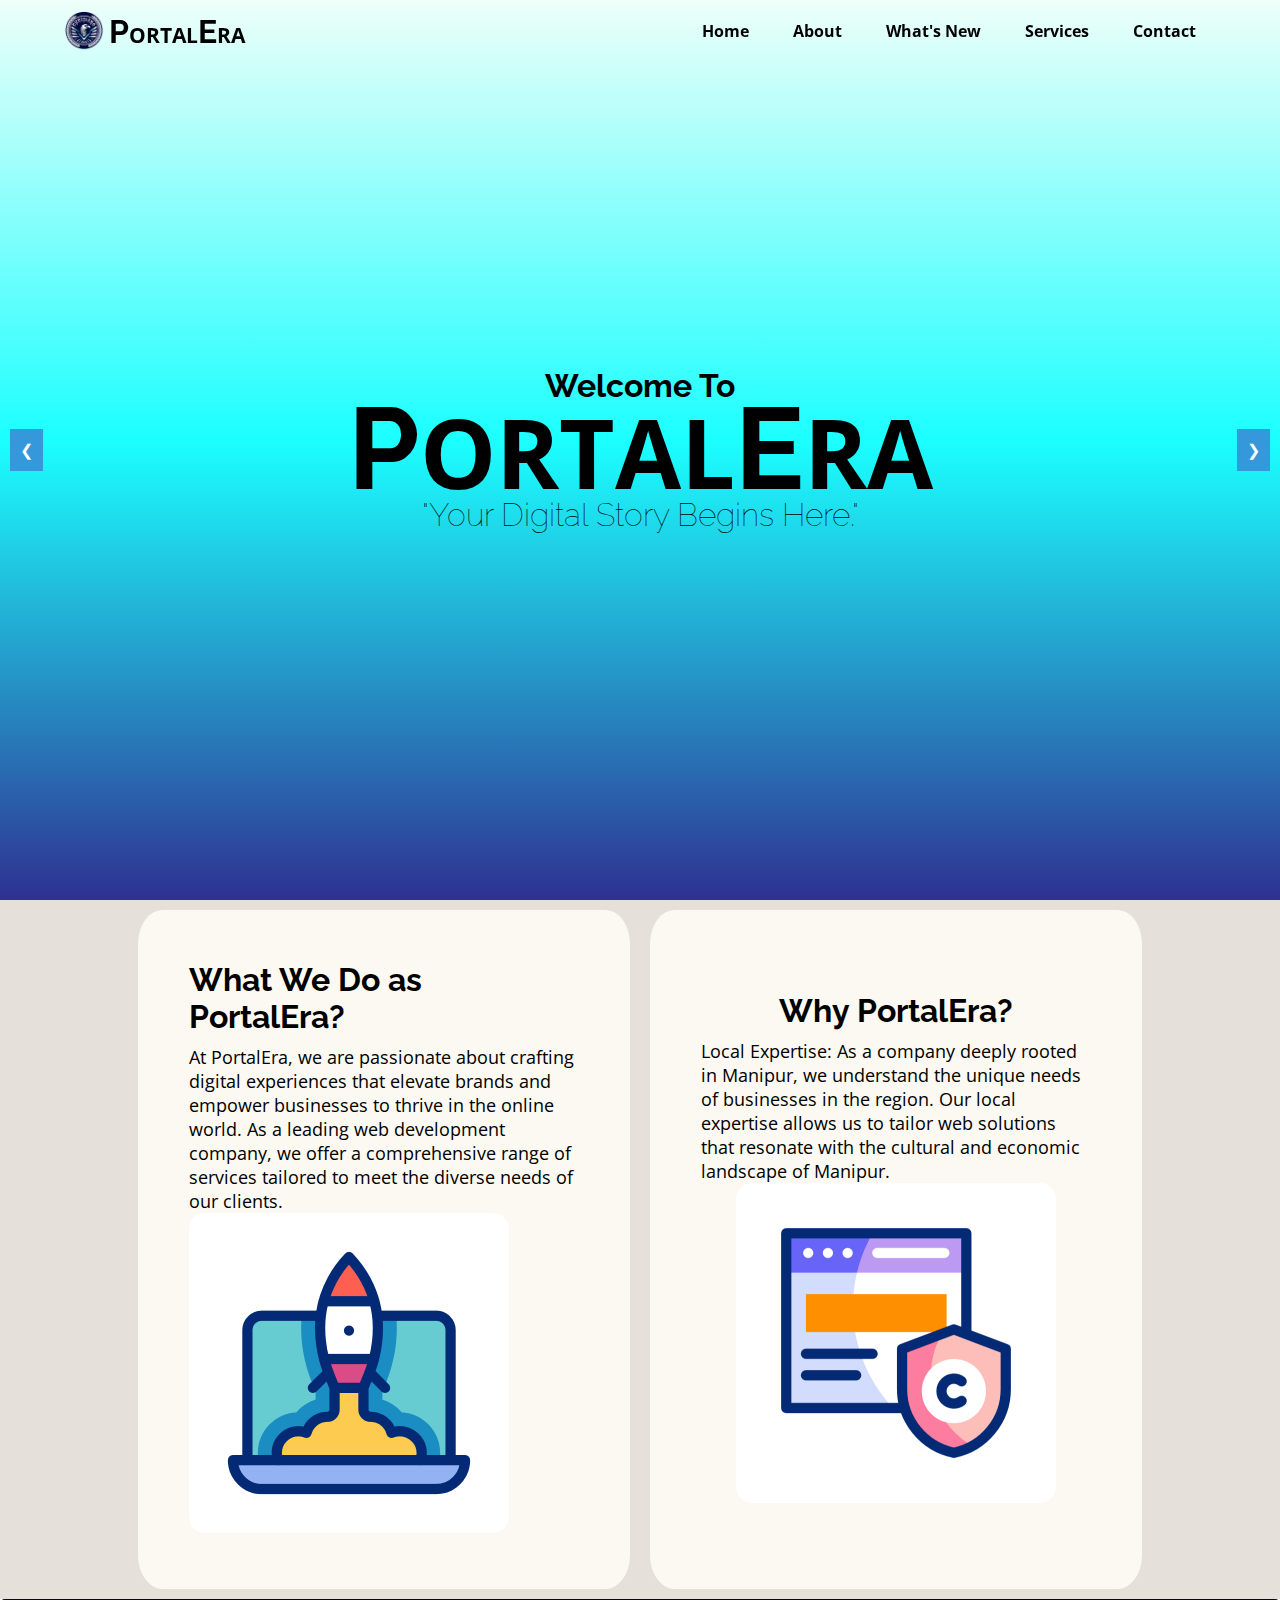
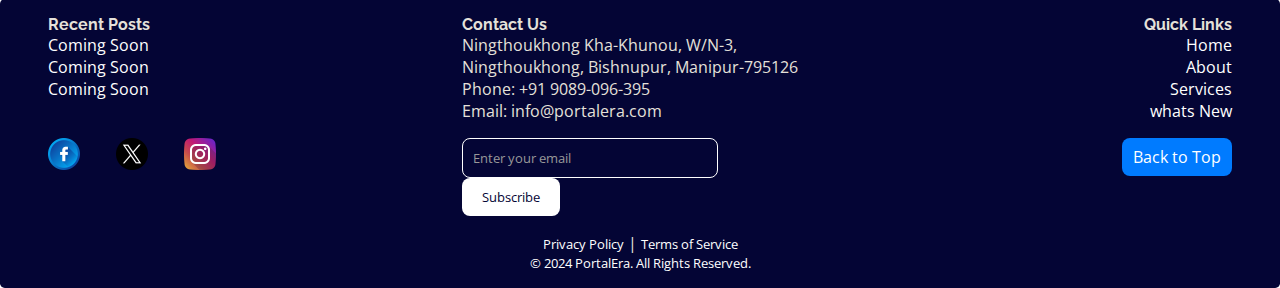
<file: public/html/index.html>
<!DOCTYPE html>
<html lang="en">

<head>
    <meta charset="UTF-8">
    <meta name="viewport" content="width=device-width, initial-scale=1.0">
    <title>PortalEra</title>
    <link rel="stylesheet" href="../css/style.css">
    <link rel="stylesheet"
        href="https://fonts.googleapis.com/css?family=Raleway:400,700|Open+Sans:400,400i,700,700i&display=swap">
    <link rel="icon" href="favicon.ico" type="image/x-icon">
    <link rel="shortcut icon" href="../images/favicon/portalera_favicon.png" type="image/x-icon">
</head>


<body>

    <!-- ************************************************************************* -->
    <!-- NavBar -->
    <div id="external-navbar"></div>

    <!-- ************************************************************************************************************ -->
    <!-- Page Content -->
    <!-- Carousel -->
    <div class="carousel01-tumba">
        <div class="slide">
            <div class="slide-item ahanba">
                <h1 class="makok">Welcome To</h1>
                <h1 class="chaohanbi">P<span class="ortal1">ORTAL</span>E<span class="ra1">RA</span></h1>
                <h1 class="tagLine">"Your Digital Story Begins Here."</h1>
            </div>

            <div class="slide-item anisuba">
                <h1 class="tagLine">Step into the world of</h1>
                <h1 class="yaimarak">P<span class="ortal2">ORTAL</span>E<span class="ra2">RA</span></h1>
                <h1 class="makok">where creativity meets functionality.</h1>
            </div>

            <div class="slide-item ahumsuba">
                <h1 class="tagLine">Security Measures, User-Friendly,</h1>
                <h1 class="makok">Responsiveness, SEO etc. is here at </h1>
                <h1 class="atomba">P<span class="ortal2 ortal3">ORTAL</span>E<span class="ra2 ra3">RA</span></h1>
            </div>

            <!-- Carouselgi Tenjei-->
            <button class="prev tenjei" onclick="prevSlide()">&#10094;</button>
            <button class="next tenjei" onclick="nextSlide()">&#10095;</button>
        </div>
    </div>


    <!--Mission gee jaga-->
    <div class="our-mission-container">
        <div class="missiongee-jaga">
            <h1 class="mission-ming"> What We Do as PortalEra?</h1>
            <p class="mission-matangda-eba">

                At PortalEra, we are passionate about crafting digital experiences that elevate brands and empower
                businesses to thrive in the online world. As a leading web development company, we offer a
                comprehensive range of services tailored to meet the diverse needs of our clients.

            </p>
            <div class="our-mission-container-img1">
                <img src="../images/icons/miss.gif" alt=" Our mission icon">
            </div>
        </div>

        <div class="missiongee-jaga">
            <h1 class="mission-ming">Why PortalEra?</h1>
            <p class="mission-matangda-eba">
                Local Expertise: As a company deeply rooted in Manipur, we understand the unique needs of businesses
                in the region. Our local expertise allows us to tailor web solutions that resonate with the cultural
                and economic landscape of Manipur.
            </p>
            <div class="our-mission-container-img2">
                <img src="../images/icons/sc.gif" alt=" Our mission icon">
            </div>
        </div>

    </div>

     <!-- ************************************************************************************************************ -->
    <!-- Script -->
    <script src="../js/index.js"></script>

    <!-- ************************************************************************************************************ -->
    <!--Footer-->
    <footer class="portalera-footer">

        <!-- First Row -->
        <div class="footer-row">
            <div class="recent-posts">
                <!-- Recent Posts/Articles Links -->
                <h4>Recent Posts</h4>
                <ul>
                    <li><a href="#">Coming Soon</a></li>
                    <li><a href="#">Coming Soon</a></li>
                    <li><a href="#">Coming Soon</a></li>
                </ul>
            </div>

            <div class="contact-information">
                <!-- Contact Information -->
                <h4>Contact Us</h4>
                <p>Ningthoukhong Kha-Khunou, W/N-3, Ningthoukhong, Bishnupur, Manipur-795126</p>
                <p>Phone: +91 9089-096-395</p>
                <p>Email: info@portalera.com</p>
            </div>

            <div class="site-navigation">
                <!-- Site Navigation Menu -->
                <h4>Quick Links</h4>
                <ul>
                    <li><a href="./index.html">Home</a></li>
                    <li><a href="./about.html">About</a></li>
                    <li><a href="./services.html">Services</a></li>
                    <li><a href="./whatsnew.html">whats New</a></li>
                    <!-- Add more navigation links as needed -->
                </ul>
            </div>
        </div>

        <!-- Second Row -->
        <div class="footer-row">
            <div class="social-media">
                <!-- Social Media Icons/Buttons -->
                <a href="#" class="social-icon"><img src="../images/icons/facebook.png" alt="Facebook Icon"></a>
                <a href="#" class="social-icon"><img src="../images/icons/twitter.png" alt="Twitter Icon"></a>
                <a href="#" class="social-icon"><img src="../images/icons/instagram.png" alt="Instagram Icon"></a>
                <!-- Add more social media icons/buttons as needed -->
            </div>

            <div class="newsletter-signup">
                <!-- Newsletter Signup Form -->
                <form action="#" method="POST">
                    <input type="email" name="email" placeholder="Enter your email">
                    <button type="submit">Subscribe</button>
                </form>
            </div>

            <div class="back-to-top">
                <!-- Back to Top Button -->
                <a href="#" class="btn-back-to-top">Back to Top</a>
            </div>
        </div>


        <!-- Third Row -->
        <div class="footer-row-last">

            <div class="customizable-widgets">
                <!-- Customizable Widgets (e.g., Language Selector, Theme Selector) -->
                <!-- Add customizable widgets here -->
            </div>

            <div class="testimonials">
                <!-- Testimonials or Reviews -->
                <!-- Add testimonials or reviews here -->
            </div>

            <div class="dynamic-content">
                <!-- Dynamic Content (e.g., Weather, Time, Trending Topics) -->
                <!-- Add dynamic content here -->
            </div>

            <div class="privacy-policy">
                <!-- Privacy Policy and Terms of Service Links -->
                <a href="./privacy.html">Privacy Policy</a> | <a href="./privacy.html">Terms of Service</a>
            </div>

            <div class="copyright-info">
                <!-- Copyright Information -->
                <p>&copy; 2024 PortalEra. All Rights Reserved.</p>
            </div>
        </div>
    </footer>

</body>

</html>
</file>
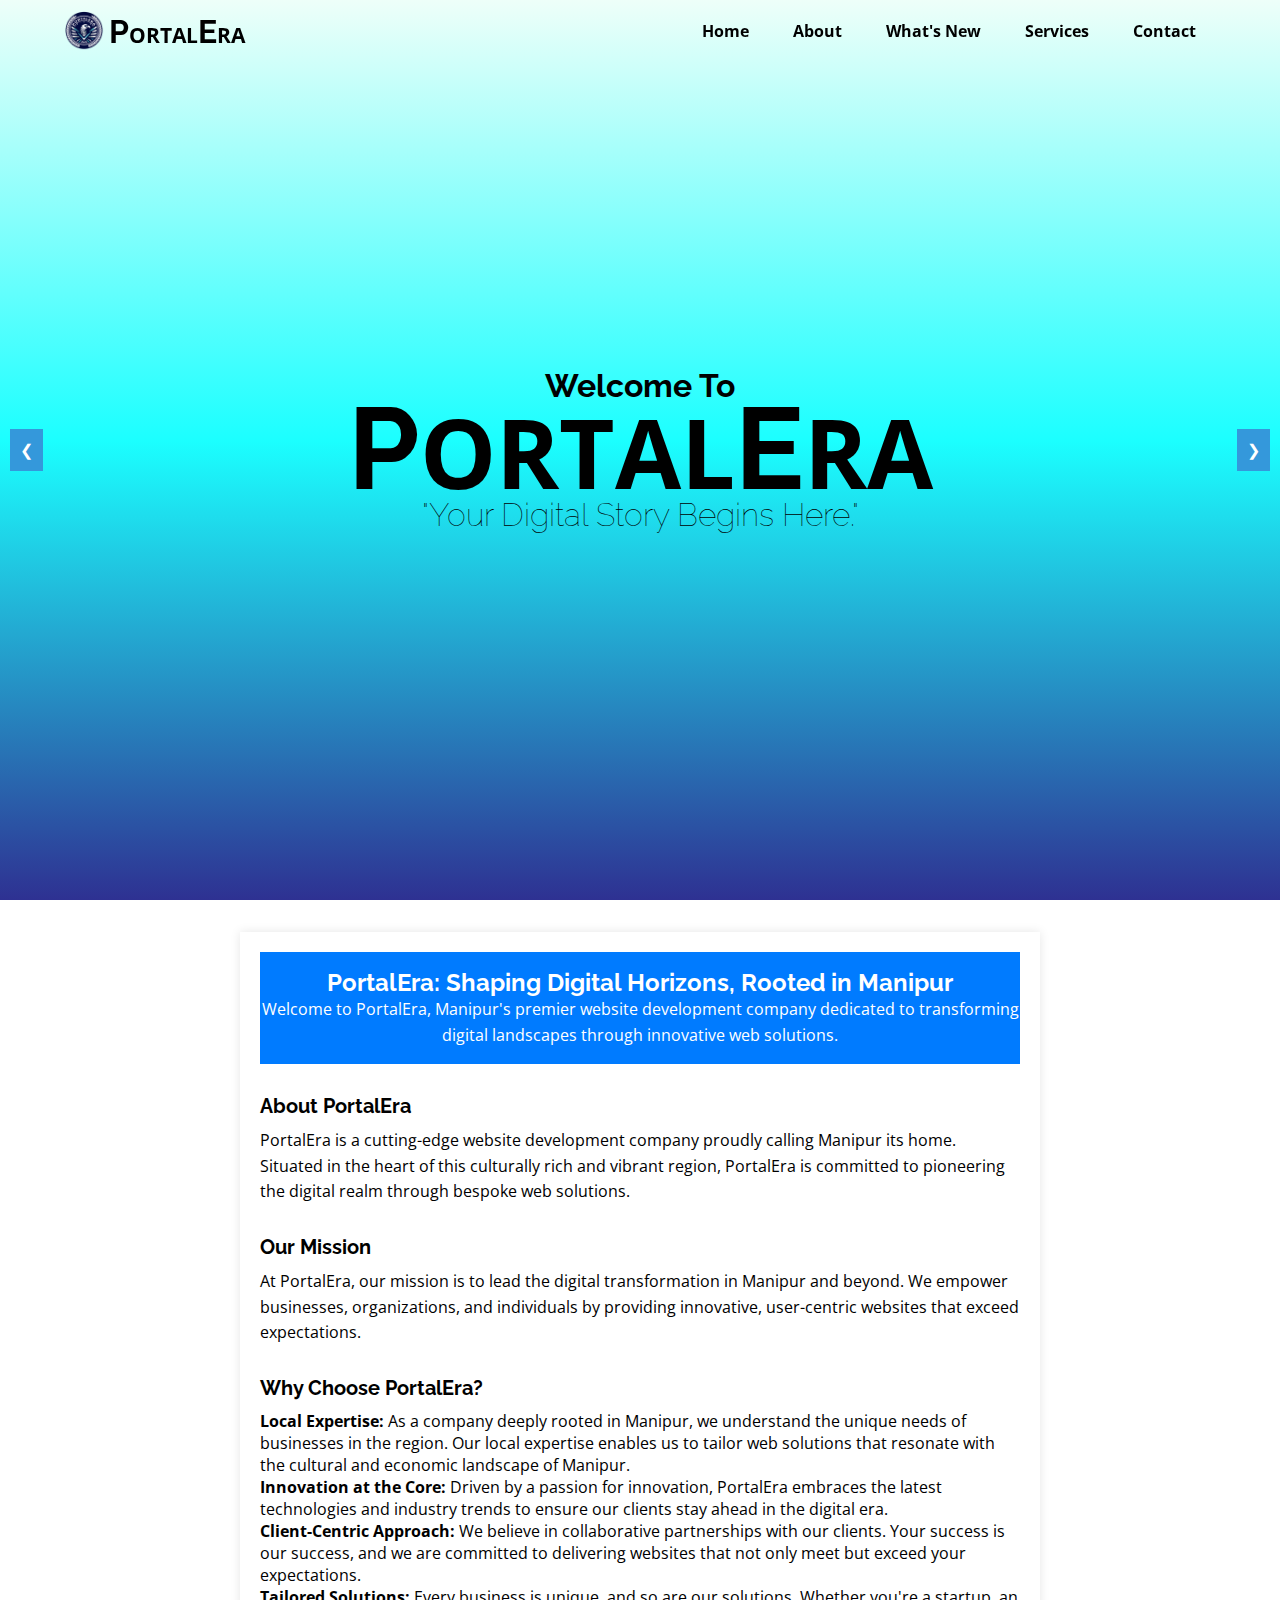
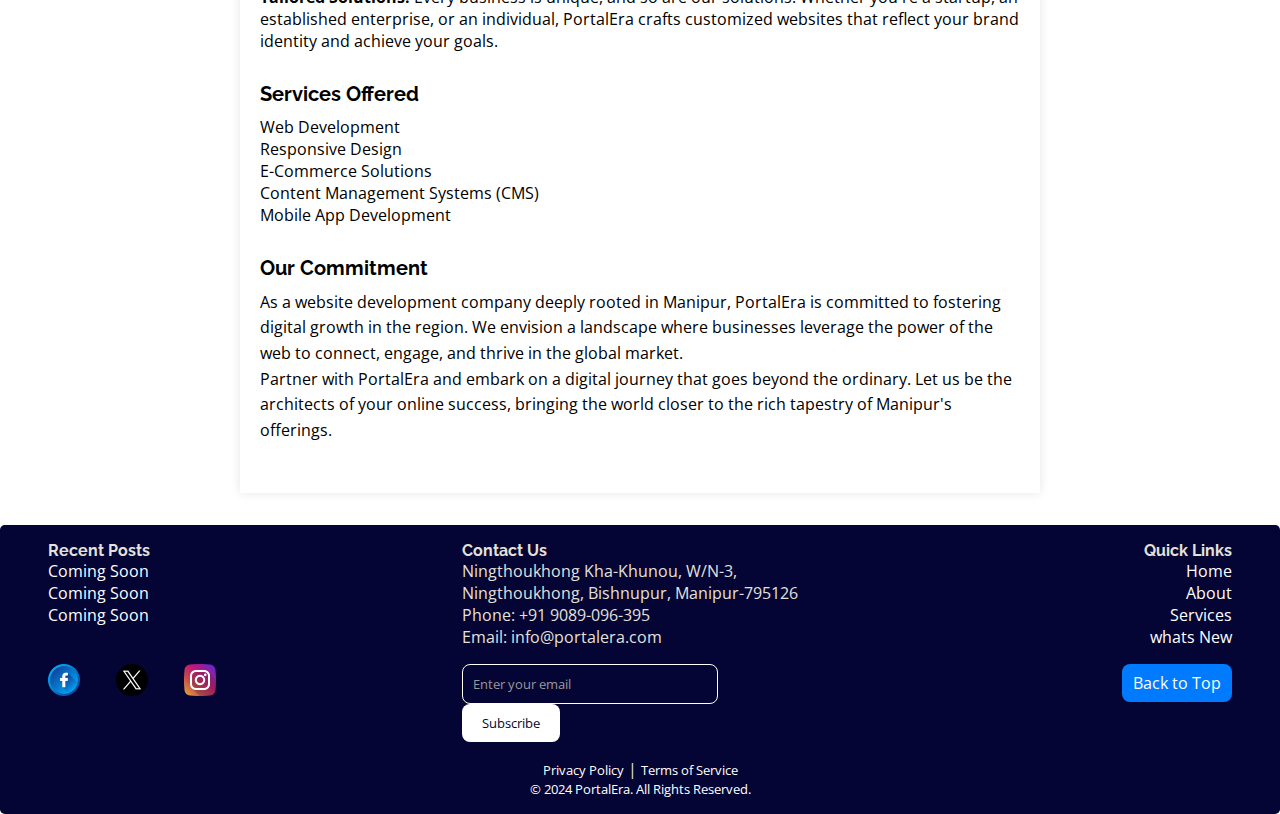
<file: public/html/about.html>
<!DOCTYPE html>
<html lang="en">

<head>
    <meta charset="UTF-8">
    <meta name="viewport" content="width=device-width, initial-scale=1.0">
    <title>About Us - PortalEra</title>
    <link rel="stylesheet" href="../css/style.css">
    <link rel="stylesheet"
        href="https://fonts.googleapis.com/css?family=Raleway:400,700|Open+Sans:400,400i,700,700i&display=swap">
    <link rel="icon" href="favicon.ico" type="image/x-icon">
    <link rel="shortcut icon" href="../images/favicon/portalera_favicon.png" type="image/x-icon">
</head>



<body>

    <!-- ************************************************************************************************************ -->
    <!-- Nav Bar -->
    <nav id="navbar">
        <div class="logo_companyname">
            <a href="./index.html" class="logo_companyname_link">
                <img src="../images/logo/PortalEra_Logo_WO_BG_s01.png" alt=" Logo of PortalEra" class="logo_homePage">
                <h1>P<span class="ortalLogo">ORTAL</span>E<span class="raLogo">RA</span></h1>
            </a>
        </div>

        <ul id="navkilink">
            <li><a href="./index.html" class="navki_link index">Home</a></li>
            <li><a href="./about.html" class="navki_link about">About</a></li>
            <li><a href="./whatsnew.html" class="navki_link whatsnew">What's New</a></li>
            <li><a href="./services.html" class="navki_link services">Services</a></li>
            <li><a href="./contact.html" class="navki_link contact">Contact</a></li>
        </ul>
        <!-- <div class="login_signin">
            <button class="login">Log in</button>
            <button class="signin">Sign up</button>
        </div> -->

        <img src="../images/icons/menu_01.png" alt="Menu icon" class="menu-icon" onclick="toggleTou()">

    </nav>

     <!-- ************************************************************************************************************ -->
    <!-- Page Content -->
    <!-- Carousel -->
    <div class="carousel01-tumba">
        <div class="slide">
            <div class="slide-item ahanba">
                <h1 class="makok">Welcome To</h1>
                <h1 class="chaohanbi">P<span class="ortal1">ORTAL</span>E<span class="ra1">RA</span></h1>
                <h1 class="tagLine">"Your Digital Story Begins Here."</h1>
            </div>

            <div class="slide-item anisuba">
                <h1 class="tagLine">Step into the world of</h1>
                <h1 class="yaimarak">P<span class="ortal2">ORTAL</span>E<span class="ra2">RA</span></h1>
                <h1 class="makok">where creativity meets functionality.</h1>
            </div>

            <div class="slide-item ahumsuba">
                <h1 class="tagLine">Security Measures, User-Friendly,</h1>
                <h1 class="makok">Responsiveness, SEO etc. is here at </h1>
                <h1 class="atomba">P<span class="ortal2 ortal3">ORTAL</span>E<span class="ra2 ra3">RA</span></h1>
            </div>

            <!-- Carouselgi Tenjei-->
            <button class="prev tenjei" onclick="prevSlide()">&#10094;</button>
            <button class="next tenjei" onclick="nextSlide()">&#10095;</button>
        </div>
    </div>

    <main>
        
        <!-- Body -->
        <div class="container">
            <header>
                <h1>PortalEra: Shaping Digital Horizons, Rooted in Manipur</h1>
                <p>Welcome to PortalEra, Manipur's premier website development company dedicated to transforming digital
                    landscapes through innovative web solutions.</p>
            </header>
            <section class="about-section">
                <h2>About PortalEra</h2>
                <p>PortalEra is a cutting-edge website development company proudly calling Manipur its home. Situated in
                    the
                    heart of this culturally rich and vibrant region, PortalEra is committed to pioneering the digital
                    realm
                    through bespoke web solutions.</p>
            </section>
            <section class="mission-section">
                <h2>Our Mission</h2>
                <p>At PortalEra, our mission is to lead the digital transformation in Manipur and beyond. We empower
                    businesses, organizations, and individuals by providing innovative, user-centric websites that
                    exceed
                    expectations.</p>
            </section>
            <section class="why-choose-section">
                <h2>Why Choose PortalEra?</h2>
                <ul>
                    <li><strong>Local Expertise:</strong> As a company deeply rooted in Manipur, we understand the
                        unique
                        needs of businesses in the region. Our local expertise enables us to tailor web solutions that
                        resonate with the cultural and economic landscape of Manipur.</li>
                    <li><strong>Innovation at the Core:</strong> Driven by a passion for innovation, PortalEra embraces
                        the
                        latest technologies and industry trends to ensure our clients stay ahead in the digital era.
                    </li>
                    <li><strong>Client-Centric Approach:</strong> We believe in collaborative partnerships with our
                        clients.
                        Your success is our success, and we are committed to delivering websites that not only meet but
                        exceed your expectations.</li>
                    <li><strong>Tailored Solutions:</strong> Every business is unique, and so are our solutions. Whether
                        you're a startup, an established enterprise, or an individual, PortalEra crafts customized
                        websites
                        that reflect your brand identity and achieve your goals.</li>
                </ul>
            </section>
            <section class="services-section">
                <h2>Services Offered</h2>
                <ul>
                    <li>Web Development</li>
                    <li>Responsive Design</li>
                    <li>E-Commerce Solutions</li>
                    <li>Content Management Systems (CMS)</li>
                    <li>Mobile App Development</li>
                </ul>
            </section>
            <section class="commitment-section">
                <h2>Our Commitment</h2>
                <p>As a website development company deeply rooted in Manipur, PortalEra is committed to fostering
                    digital
                    growth in the region. We envision a landscape where businesses leverage the power of the web to
                    connect,
                    engage, and thrive in the global market.</p>
                <p>Partner with PortalEra and embark on a digital journey that goes beyond the ordinary. Let us be the
                    architects of your online success, bringing the world closer to the rich tapestry of Manipur's
                    offerings.</p>
            </section>

        </div>

    </main>

     <!-- ************************************************************************************************************ -->
    <!-- Script -->
    <script src="../js/index.js"></script>

    <!-- ************************************************************************************************************ -->
    <!--Footer-->
    <footer class="portalera-footer">

        <!-- First Row -->
        <div class="footer-row">
            <div class="recent-posts">
                <!-- Recent Posts/Articles Links -->
                <h4>Recent Posts</h4>
                <ul>
                    <li><a href="#">Coming Soon</a></li>
                    <li><a href="#">Coming Soon</a></li>
                    <li><a href="#">Coming Soon</a></li>
                </ul>
            </div>

            <div class="contact-information">
                <!-- Contact Information -->
                <h4>Contact Us</h4>
                <p>Ningthoukhong Kha-Khunou, W/N-3, Ningthoukhong, Bishnupur, Manipur-795126</p>
                <p>Phone: +91 9089-096-395</p>
                <p>Email: info@portalera.com</p>
            </div>

            <div class="site-navigation">
                <!-- Site Navigation Menu -->
                <h4>Quick Links</h4>
                <ul>
                    <li><a href="./index.html">Home</a></li>
                    <li><a href="./about.html">About</a></li>
                    <li><a href="./services.html">Services</a></li>
                    <li><a href="./whatsnew.html">whats New</a></li>
                    <!-- Add more navigation links as needed -->
                </ul>
            </div>
        </div>

        <!-- Second Row -->
        <div class="footer-row">
            <div class="social-media">
                <!-- Social Media Icons/Buttons -->
                <a href="#" class="social-icon"><img src="../images/icons/facebook.png" alt="Facebook Icon"></a>
                <a href="#" class="social-icon"><img src="../images/icons/twitter.png" alt="Twitter Icon"></a>
                <a href="#" class="social-icon"><img src="../images/icons/instagram.png" alt="Instagram Icon"></a>
                <!-- Add more social media icons/buttons as needed -->
            </div>

            <div class="newsletter-signup">
                <!-- Newsletter Signup Form -->
                <form action="#" method="POST">
                    <input type="email" name="email" placeholder="Enter your email">
                    <button type="submit">Subscribe</button>
                </form>
            </div>

            <div class="back-to-top">
                <!-- Back to Top Button -->
                <a href="#" class="btn-back-to-top">Back to Top</a>
            </div>
        </div>


        <!-- Third Row -->
        <div class="footer-row-last">

            <div class="customizable-widgets">
                <!-- Customizable Widgets (e.g., Language Selector, Theme Selector) -->
                <!-- Add customizable widgets here -->
            </div>

            <div class="testimonials">
                <!-- Testimonials or Reviews -->
                <!-- Add testimonials or reviews here -->
            </div>

            <div class="dynamic-content">
                <!-- Dynamic Content (e.g., Weather, Time, Trending Topics) -->
                <!-- Add dynamic content here -->
            </div>

            <div class="privacy-policy">
                <!-- Privacy Policy and Terms of Service Links -->
                <a href="./privacy.html">Privacy Policy</a> | <a href="./privacy.html">Terms of Service</a>
            </div>

            <div class="copyright-info">
                <!-- Copyright Information -->
                <p>&copy; 2024 PortalEra. All Rights Reserved.</p>
            </div>
        </div>
    </footer>

</body>

</html>
</file>
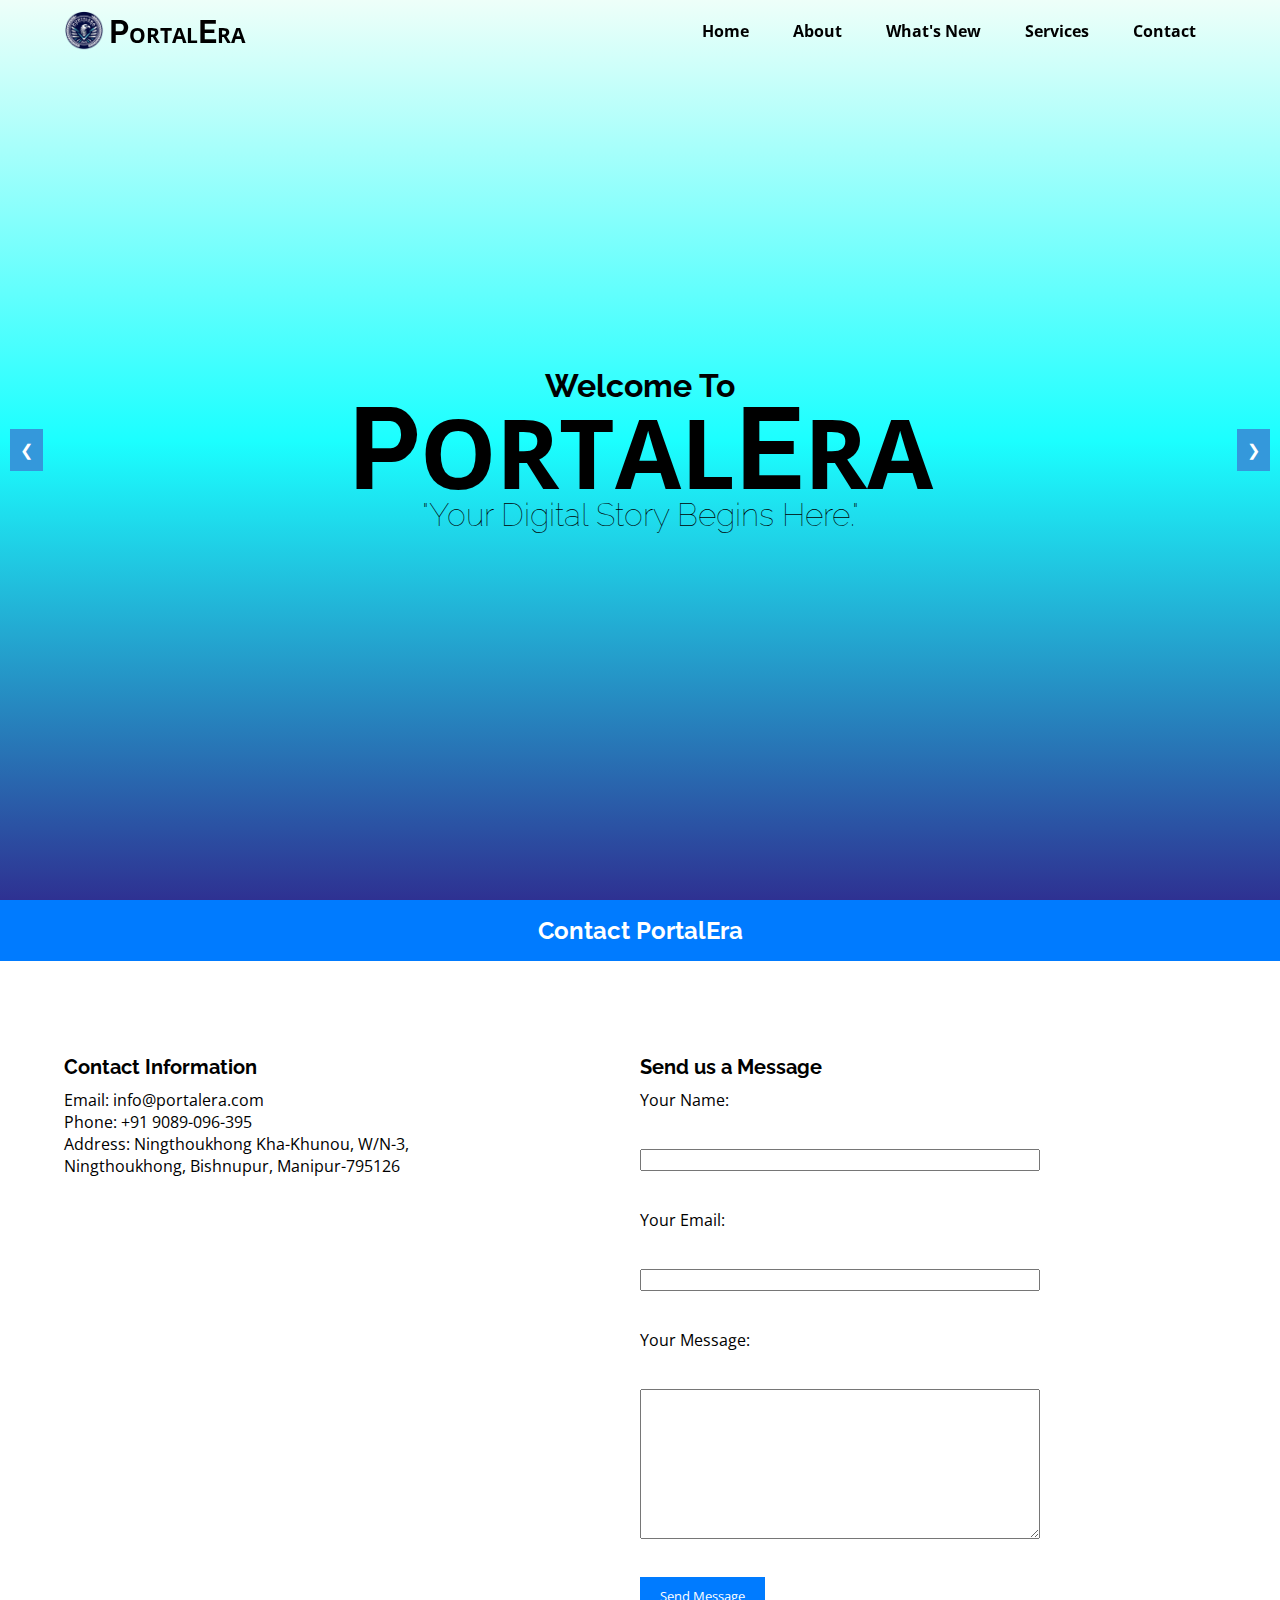
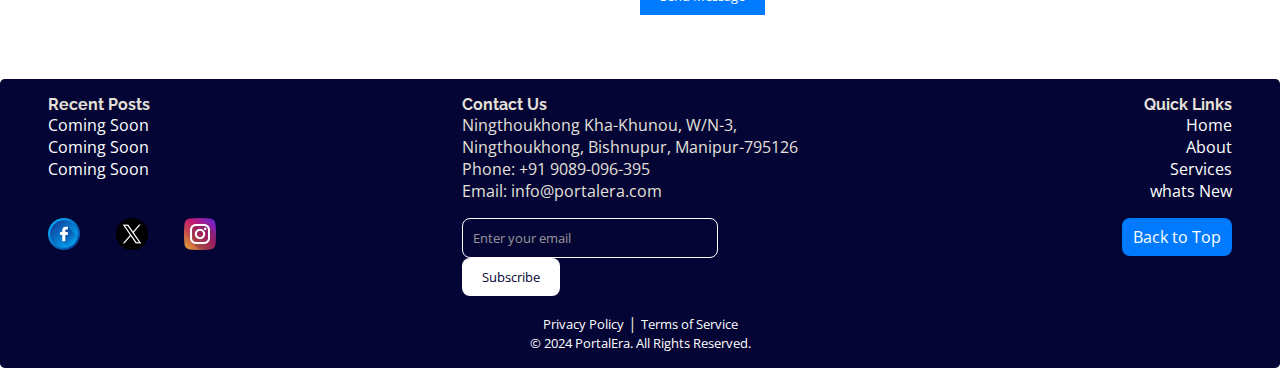
<file: public/html/contact.html>
<!DOCTYPE html>
<html lang="en">

<head>
    <meta charset="UTF-8">
    <meta name="viewport" content="width=device-width, initial-scale=1.0">
    <title>Contact - PortalEra</title>
    <link rel="stylesheet" href="../css/style.css">
    <link rel="stylesheet"
        href="https://fonts.googleapis.com/css?family=Raleway:400,700|Open+Sans:400,400i,700,700i&display=swap">
    <link rel="icon" href="favicon.ico" type="image/x-icon">
    <link rel="shortcut icon" href="../images/favicon/portalera_favicon.png" type="image/x-icon">
</head>

<body>

    <!-- ************************************************************************* -->
    <!-- NavBar -->
    <div id="external-navbar"></div>

     <!-- ************************************************************************************************************ -->
    <!-- Page Content -->
    <!-- Carousel -->
    <div class="carousel01-tumba">
        <div class="slide">
            <div class="slide-item ahanba">
                <h1 class="makok">Welcome To</h1>
                <h1 class="chaohanbi">P<span class="ortal1">ORTAL</span>E<span class="ra1">RA</span></h1>
                <h1 class="tagLine">"Your Digital Story Begins Here."</h1>
            </div>

            <div class="slide-item anisuba">
                <h1 class="tagLine">Step into the world of</h1>
                <h1 class="yaimarak">P<span class="ortal2">ORTAL</span>E<span class="ra2">RA</span></h1>
                <h1 class="makok">where creativity meets functionality.</h1>
            </div>

            <div class="slide-item ahumsuba">
                <h1 class="tagLine">Security Measures, User-Friendly,</h1>
                <h1 class="makok">Responsiveness, SEO etc. is here at </h1>
                <h1 class="atomba">P<span class="ortal2 ortal3">ORTAL</span>E<span class="ra2 ra3">RA</span></h1>
            </div>

            <!-- Carouselgi Tenjei-->
            <button class="prev tenjei" onclick="prevSlide()">&#10094;</button>
            <button class="next tenjei" onclick="nextSlide()">&#10095;</button>
        </div>
    </div>

    <header>
        <h1>Contact PortalEra</h1>
    </header>
    <main>
        <div class="container-contact">
            <section class="contact-info">
                <h2>Contact Information</h2>
                <p>Email: info@portalera.com</p>
                <p>Phone: +91 9089-096-395</p>
                <p>Address: Ningthoukhong Kha-Khunou, W/N-3,<br> Ningthoukhong, Bishnupur, Manipur-795126</p>
            </section>
            <section class="contact-form">
                <h2>Send us a Message</h2>
                <form action="#" method="POST">
                    <label for="name">Your Name:</label><br>
                    <input type="text" id="name" name="name" required><br>
                    <label for="email">Your Email:</label><br>
                    <input type="email" id="email" name="email" required><br>
                    <label for="message">Your Message:</label><br>
                    <textarea id="message" name="message" rows="4" required></textarea><br>
                    <button type="submit">Send Message</button>
                </form>
            </section>
        </div>
    </main>

     <!-- ************************************************************************************************************ -->
    <!-- Script -->
    <script src="../js/index.js"></script>

    <!-- ************************************************************************************************************ -->
    <!--Footer-->
    <footer class="portalera-footer">

        <!-- First Row -->
        <div class="footer-row">
            <div class="recent-posts">
                <!-- Recent Posts/Articles Links -->
                <h4>Recent Posts</h4>
                <ul>
                    <li><a href="#">Coming Soon</a></li>
                    <li><a href="#">Coming Soon</a></li>
                    <li><a href="#">Coming Soon</a></li>
                </ul>
            </div>

            <div class="contact-information">
                <!-- Contact Information -->
                <h4>Contact Us</h4>
                <p>Ningthoukhong Kha-Khunou, W/N-3, Ningthoukhong, Bishnupur, Manipur-795126</p>
                <p>Phone: +91 9089-096-395</p>
                <p>Email: info@portalera.com</p>
            </div>

            <div class="site-navigation">
                <!-- Site Navigation Menu -->
                <h4>Quick Links</h4>
                <ul>
                    <li><a href="./index.html">Home</a></li>
                    <li><a href="./about.html">About</a></li>
                    <li><a href="./services.html">Services</a></li>
                    <li><a href="./whatsnew.html">whats New</a></li>
                    <!-- Add more navigation links as needed -->
                </ul>
            </div>
        </div>

        <!-- Second Row -->
        <div class="footer-row">
            <div class="social-media">
                <!-- Social Media Icons/Buttons -->
                <a href="#" class="social-icon"><img src="../images/icons/facebook.png" alt="Facebook Icon"></a>
                <a href="#" class="social-icon"><img src="../images/icons/twitter.png" alt="Twitter Icon"></a>
                <a href="#" class="social-icon"><img src="../images/icons/instagram.png" alt="Instagram Icon"></a>
                <!-- Add more social media icons/buttons as needed -->
            </div>

            <div class="newsletter-signup">
                <!-- Newsletter Signup Form -->
                <form action="#" method="POST">
                    <input type="email" name="email" placeholder="Enter your email">
                    <button type="submit">Subscribe</button>
                </form>
            </div>

            <div class="back-to-top">
                <!-- Back to Top Button -->
                <a href="#" class="btn-back-to-top">Back to Top</a>
            </div>
        </div>


        <!-- Third Row -->
        <div class="footer-row-last">

            <div class="customizable-widgets">
                <!-- Customizable Widgets (e.g., Language Selector, Theme Selector) -->
                <!-- Add customizable widgets here -->
            </div>

            <div class="testimonials">
                <!-- Testimonials or Reviews -->
                <!-- Add testimonials or reviews here -->
            </div>

            <div class="dynamic-content">
                <!-- Dynamic Content (e.g., Weather, Time, Trending Topics) -->
                <!-- Add dynamic content here -->
            </div>

            <div class="privacy-policy">
                <!-- Privacy Policy and Terms of Service Links -->
                <a href="./privacy.html">Privacy Policy</a> | <a href="./privacy.html">Terms of Service</a>
            </div>

            <div class="copyright-info">
                <!-- Copyright Information -->
                <p>&copy; 2024 PortalEra. All Rights Reserved.</p>
            </div>
        </div>
    </footer>

</body>

</html>
</file>
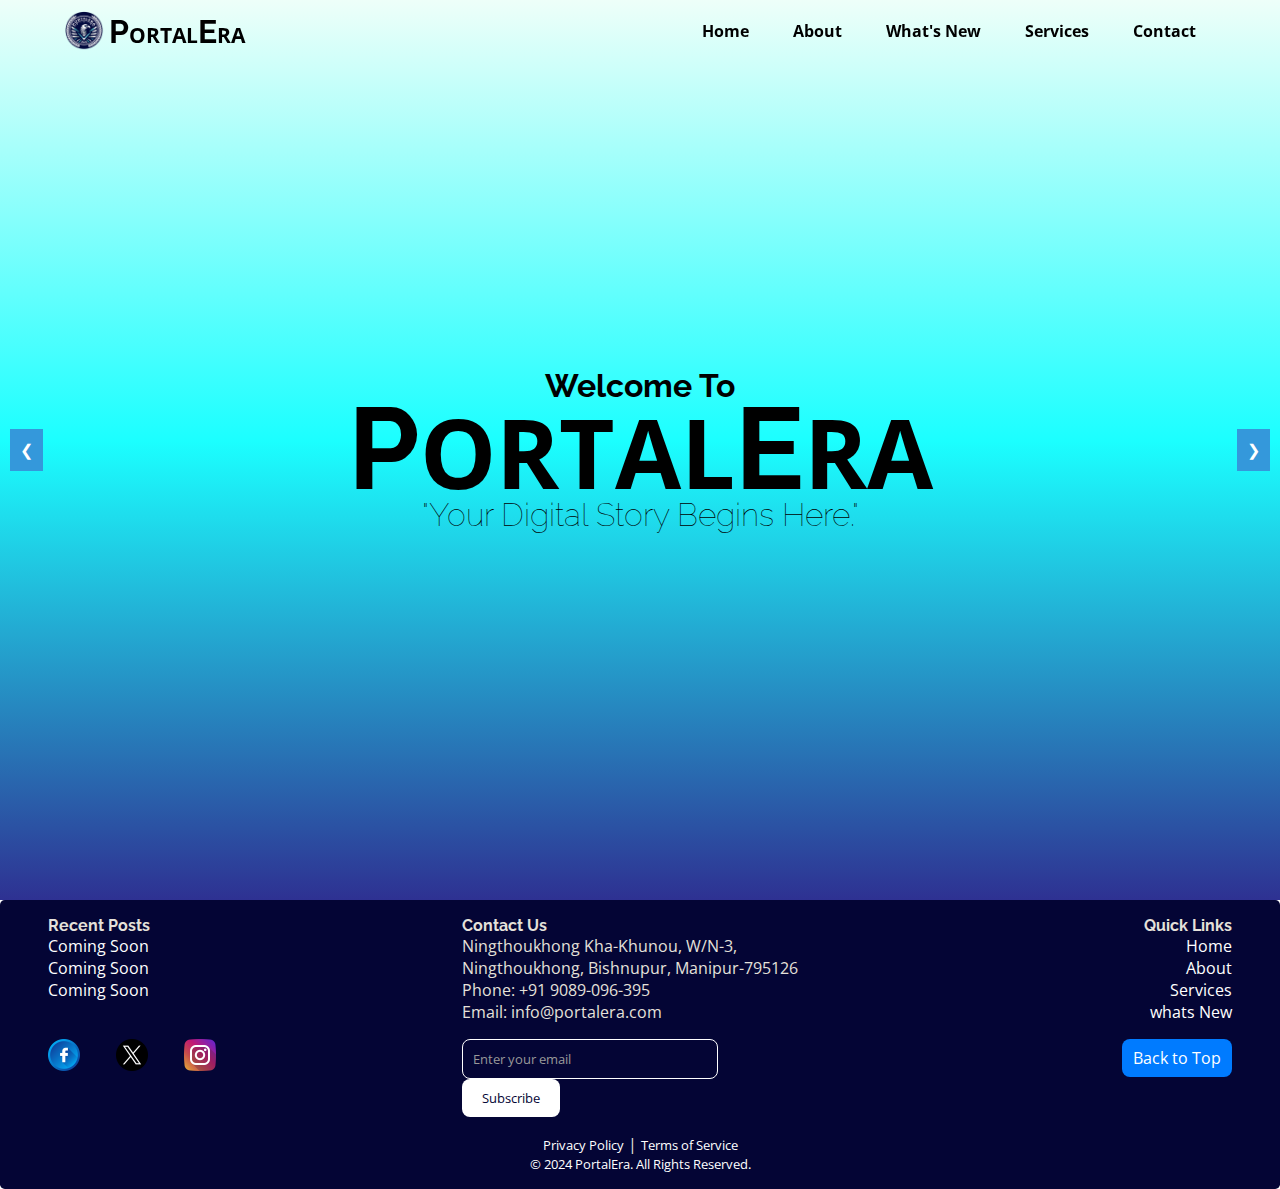
<file: public/html/protalerageetemp.html>
<!DOCTYPE html>
<html lang="en">

<head>
    <meta charset="UTF-8">
    <meta name="viewport" content="width=device-width, initial-scale=1.0">
    <title>PortalEra</title>
    <link rel="stylesheet" href="../css/style.css">
    <link rel="stylesheet"
        href="https://fonts.googleapis.com/css?family=Raleway:400,700|Open+Sans:400,400i,700,700i&display=swap">
    <link rel="icon" href="favicon.ico" type="image/x-icon">
    <link rel="shortcut icon" href="../images/favicon/portalera_favicon.png" type="image/x-icon">
</head>


<body>

    <!-- ************************************************************************* -->
    <!-- NavBar -->
    <div id="external-navbar"></div>

    <!-- ************************************************************************************************************ -->
    <!-- Page Content -->
    <!-- Carousel -->
    <div class="carousel01-tumba">
        <div class="slide">
            <div class="slide-item ahanba">
                <h1 class="makok">Welcome To</h1>
                <h1 class="chaohanbi">P<span class="ortal1">ORTAL</span>E<span class="ra1">RA</span></h1>
                <h1 class="tagLine">"Your Digital Story Begins Here."</h1>
            </div>

            <div class="slide-item anisuba">
                <h1 class="tagLine">Step into the world of</h1>
                <h1 class="yaimarak">P<span class="ortal2">ORTAL</span>E<span class="ra2">RA</span></h1>
                <h1 class="makok">where creativity meets functionality.</h1>
            </div>

            <div class="slide-item ahumsuba">
                <h1 class="tagLine">Security Measures, User-Friendly,</h1>
                <h1 class="makok">Responsiveness, SEO etc. is here at </h1>
                <h1 class="atomba">P<span class="ortal2 ortal3">ORTAL</span>E<span class="ra2 ra3">RA</span></h1>
            </div>

            <!-- Carouselgi Tenjei-->
            <button class="prev tenjei" onclick="prevSlide()">&#10094;</button>
            <button class="next tenjei" onclick="nextSlide()">&#10095;</button>
        </div>
    </div>

    <!-- ************************************************************************************************************ -->
    <!--Footer-->
    <footer class="portalera-footer">

        <!-- First Row -->
        <div class="footer-row">
            <div class="recent-posts">
                <!-- Recent Posts/Articles Links -->
                <h4>Recent Posts</h4>
                <ul>
                    <li><a href="#">Coming Soon</a></li>
                    <li><a href="#">Coming Soon</a></li>
                    <li><a href="#">Coming Soon</a></li>
                </ul>
            </div>

            <div class="contact-information">
                <!-- Contact Information -->
                <h4>Contact Us</h4>
                <p>Ningthoukhong Kha-Khunou, W/N-3, Ningthoukhong, Bishnupur, Manipur-795126</p>
                <p>Phone: +91 9089-096-395</p>
                <p>Email: info@portalera.com</p>
            </div>

            <div class="site-navigation">
                <!-- Site Navigation Menu -->
                <h4>Quick Links</h4>
                <ul>
                    <li><a href="./index.html">Home</a></li>
                    <li><a href="./about.html">About</a></li>
                    <li><a href="./services.html">Services</a></li>
                    <li><a href="./whatsnew.html">whats New</a></li>
                    <!-- Add more navigation links as needed -->
                </ul>
            </div>
        </div>

        <!-- Second Row -->
        <div class="footer-row">
            <div class="social-media">
                <!-- Social Media Icons/Buttons -->
                <a href="#" class="social-icon"><img src="../images/icons/facebook.png" alt="Facebook Icon"></a>
                <a href="#" class="social-icon"><img src="../images/icons/twitter.png" alt="Twitter Icon"></a>
                <a href="#" class="social-icon"><img src="../images/icons/instagram.png" alt="Instagram Icon"></a>
                <!-- Add more social media icons/buttons as needed -->
            </div>

            <div class="newsletter-signup">
                <!-- Newsletter Signup Form -->
                <form action="#" method="POST">
                    <input type="email" name="email" placeholder="Enter your email">
                    <button type="submit">Subscribe</button>
                </form>
            </div>

            <div class="back-to-top">
                <!-- Back to Top Button -->
                <a href="#" class="btn-back-to-top">Back to Top</a>
            </div>
        </div>


        <!-- Third Row -->
        <div class="footer-row-last">

            <div class="customizable-widgets">
                <!-- Customizable Widgets (e.g., Language Selector, Theme Selector) -->
                <!-- Add customizable widgets here -->
            </div>

            <div class="testimonials">
                <!-- Testimonials or Reviews -->
                <!-- Add testimonials or reviews here -->
            </div>

            <div class="dynamic-content">
                <!-- Dynamic Content (e.g., Weather, Time, Trending Topics) -->
                <!-- Add dynamic content here -->
            </div>

            <div class="privacy-policy">
                <!-- Privacy Policy and Terms of Service Links -->
                <a href="./privacy.html">Privacy Policy</a> | <a href="./privacy.html">Terms of Service</a>
            </div>

            <div class="copyright-info">
                <!-- Copyright Information -->
                <p>&copy; 2024 PortalEra. All Rights Reserved.</p>
            </div>
        </div>
    </footer>

    <!-- ************************************************************************************************************ -->
    <!-- Script -->
    <script src="../js/index.js"></script>

</body>

</html>
</file>
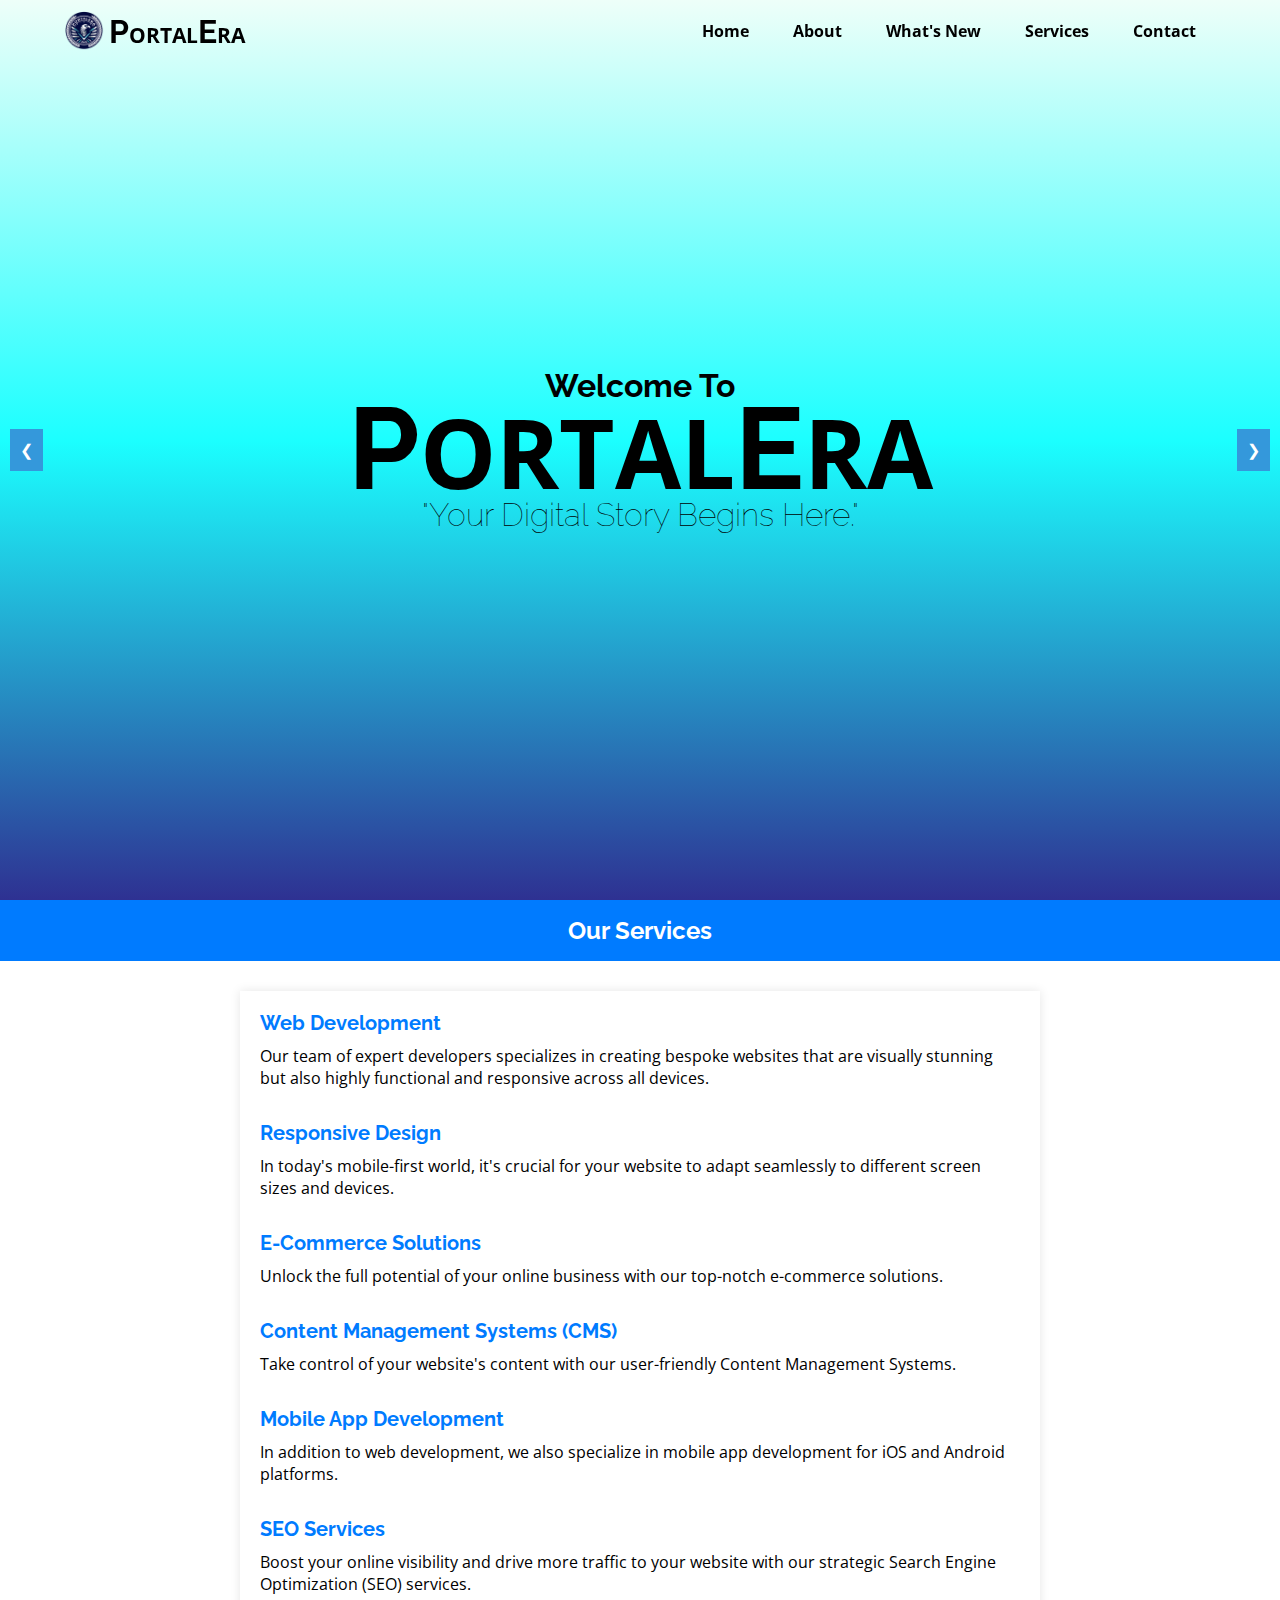
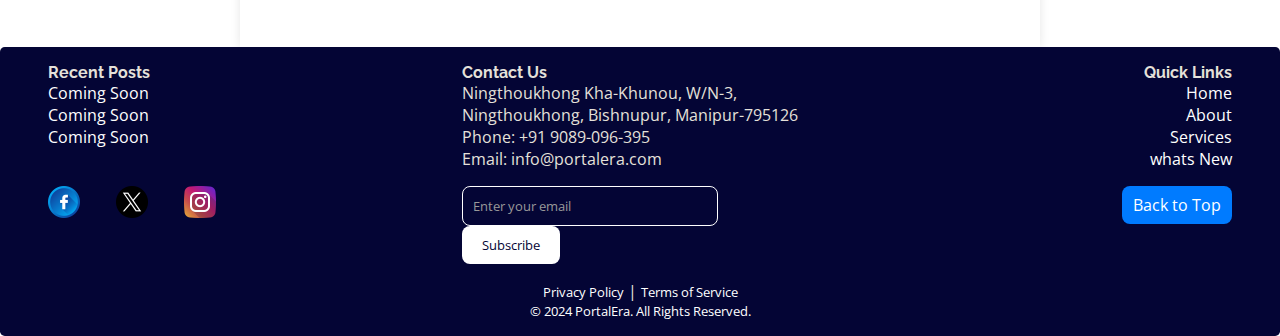
<file: public/html/services.html>
<!DOCTYPE html>
<html lang="en">

<head>
    <meta charset="UTF-8">
    <meta name="viewport" content="width=device-width, initial-scale=1.0">
    <title>Services - PortalEra</title>
    <link rel="stylesheet" href="../css/style.css">
    <link rel="stylesheet"
        href="https://fonts.googleapis.com/css?family=Raleway:400,700|Open+Sans:400,400i,700,700i&display=swap">
    <link rel="icon" href="favicon.ico" type="image/x-icon">
    <link rel="shortcut icon" href="../images/favicon/portalera_favicon.png" type="image/x-icon">
</head>

<body>

    <!-- ************************************************************************* -->
    <!-- NavBar -->
    <div id="external-navbar"></div>

     <!-- ************************************************************************************************************ -->
    <!-- Page Content -->
    <!-- Carousel -->
    <div class="carousel01-tumba">
        <div class="slide">
            <div class="slide-item ahanba">
                <h1 class="makok">Welcome To</h1>
                <h1 class="chaohanbi">P<span class="ortal1">ORTAL</span>E<span class="ra1">RA</span></h1>
                <h1 class="tagLine">"Your Digital Story Begins Here."</h1>
            </div>

            <div class="slide-item anisuba">
                <h1 class="tagLine">Step into the world of</h1>
                <h1 class="yaimarak">P<span class="ortal2">ORTAL</span>E<span class="ra2">RA</span></h1>
                <h1 class="makok">where creativity meets functionality.</h1>
            </div>

            <div class="slide-item ahumsuba">
                <h1 class="tagLine">Security Measures, User-Friendly,</h1>
                <h1 class="makok">Responsiveness, SEO etc. is here at </h1>
                <h1 class="atomba">P<span class="ortal2 ortal3">ORTAL</span>E<span class="ra2 ra3">RA</span></h1>
            </div>

            <!-- Carouselgi Tenjei-->
            <button class="prev tenjei" onclick="prevSlide()">&#10094;</button>
            <button class="next tenjei" onclick="nextSlide()">&#10095;</button>
        </div>
    </div>

    <!-- Body -->
    <header>
        <h1>Our Services</h1>
    </header>
    <main class="container">
        <section class="service">
            <h2>Web Development</h2>
            <p>Our team of expert developers specializes in creating bespoke websites that are visually stunning but
                also highly functional and responsive across all devices.</p>
        </section>
        <section class="service">
            <h2>Responsive Design</h2>
            <p>In today's mobile-first world, it's crucial for your website to adapt seamlessly to different screen
                sizes and devices.</p>
        </section>
        <section class="service">
            <h2>E-Commerce Solutions</h2>
            <p>Unlock the full potential of your online business with our top-notch e-commerce solutions.</p>
        </section>
        <section class="service">
            <h2>Content Management Systems (CMS)</h2>
            <p>Take control of your website's content with our user-friendly Content Management Systems.</p>
        </section>
        <section class="service">
            <h2>Mobile App Development</h2>
            <p>In addition to web development, we also specialize in mobile app development for iOS and Android
                platforms.</p>
        </section>
        <section class="service">
            <h2>SEO Services</h2>
            <p>Boost your online visibility and drive more traffic to your website with our strategic Search Engine
                Optimization (SEO) services.</p>
        </section>
    </main>

    <!-- ************************************************************************************************************ -->
    <!-- Script -->
    <script src="../js/index.js"></script>

    <!-- ************************************************************************************************************ -->
    <!--Footer-->
    <footer class="portalera-footer">

        <!-- First Row -->
        <div class="footer-row">
            <div class="recent-posts">
                <!-- Recent Posts/Articles Links -->
                <h4>Recent Posts</h4>
                <ul>
                    <li><a href="#">Coming Soon</a></li>
                    <li><a href="#">Coming Soon</a></li>
                    <li><a href="#">Coming Soon</a></li>
                </ul>
            </div>

            <div class="contact-information">
                <!-- Contact Information -->
                <h4>Contact Us</h4>
                <p>Ningthoukhong Kha-Khunou, W/N-3, Ningthoukhong, Bishnupur, Manipur-795126</p>
                <p>Phone: +91 9089-096-395</p>
                <p>Email: info@portalera.com</p>
            </div>

            <div class="site-navigation">
                <!-- Site Navigation Menu -->
                <h4>Quick Links</h4>
                <ul>
                    <li><a href="./index.html">Home</a></li>
                    <li><a href="./about.html">About</a></li>
                    <li><a href="./services.html">Services</a></li>
                    <li><a href="./whatsnew.html">whats New</a></li>
                    <!-- Add more navigation links as needed -->
                </ul>
            </div>
        </div>

        <!-- Second Row -->
        <div class="footer-row">
            <div class="social-media">
                <!-- Social Media Icons/Buttons -->
                <a href="#" class="social-icon"><img src="../images/icons/facebook.png" alt="Facebook Icon"></a>
                <a href="#" class="social-icon"><img src="../images/icons/twitter.png" alt="Twitter Icon"></a>
                <a href="#" class="social-icon"><img src="../images/icons/instagram.png" alt="Instagram Icon"></a>
                <!-- Add more social media icons/buttons as needed -->
            </div>

            <div class="newsletter-signup">
                <!-- Newsletter Signup Form -->
                <form action="#" method="POST">
                    <input type="email" name="email" placeholder="Enter your email">
                    <button type="submit">Subscribe</button>
                </form>
            </div>

            <div class="back-to-top">
                <!-- Back to Top Button -->
                <a href="#" class="btn-back-to-top">Back to Top</a>
            </div>
        </div>


        <!-- Third Row -->
        <div class="footer-row-last">

            <div class="customizable-widgets">
                <!-- Customizable Widgets (e.g., Language Selector, Theme Selector) -->
                <!-- Add customizable widgets here -->
            </div>

            <div class="testimonials">
                <!-- Testimonials or Reviews -->
                <!-- Add testimonials or reviews here -->
            </div>

            <div class="dynamic-content">
                <!-- Dynamic Content (e.g., Weather, Time, Trending Topics) -->
                <!-- Add dynamic content here -->
            </div>

            <div class="privacy-policy">
                <!-- Privacy Policy and Terms of Service Links -->
                <a href="./privacy.html">Privacy Policy</a> | <a href="./privacy.html">Terms of Service</a>
            </div>

            <div class="copyright-info">
                <!-- Copyright Information -->
                <p>&copy; 2024 PortalEra. All Rights Reserved.</p>
            </div>
        </div>
    </footer>

</body>

</html>


</body>

</html>
</file>
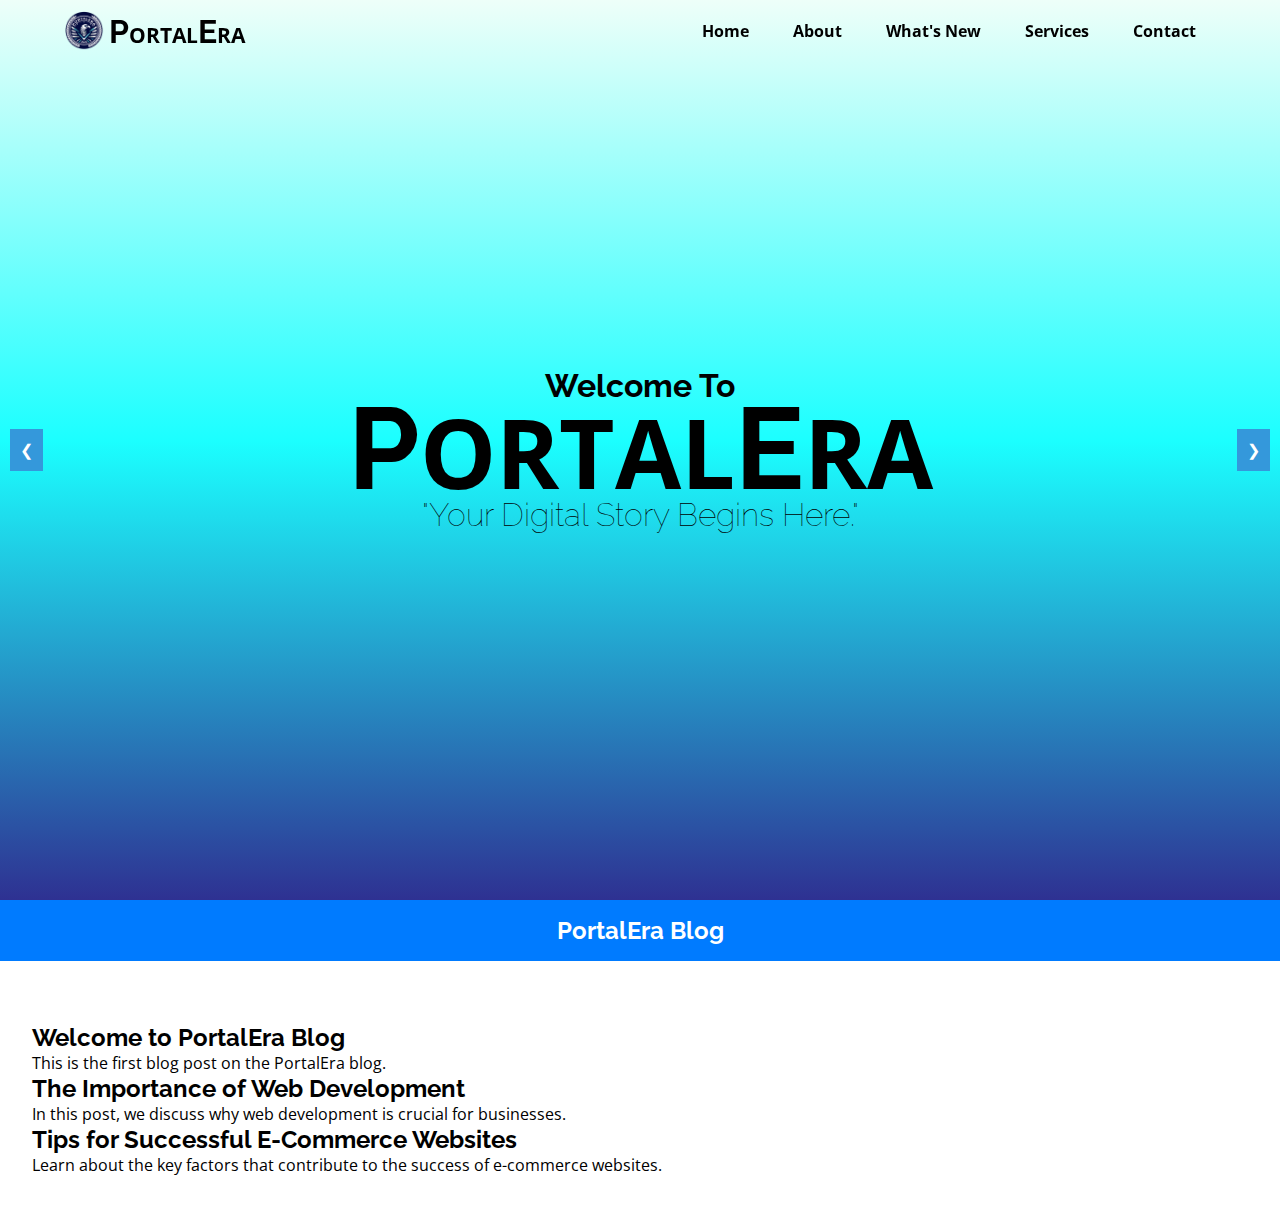
<file: public/html/whatsnew.html>
<!DOCTYPE html>
<html lang="en">
    <head>
        <meta charset="UTF-8">
        <meta name="viewport" content="width=device-width, initial-scale=1.0">
        <title>What's New - ProtalEra</title>
        <link rel="stylesheet" href="../css/style.css">
        <link rel="stylesheet"
            href="https://fonts.googleapis.com/css?family=Raleway:400,700|Open+Sans:400,400i,700,700i&display=swap">
        <link rel="icon" href="favicon.ico" type="image/x-icon">
        <link rel="shortcut icon" href="../images/favicon/portalera_favicon.png" type="image/x-icon">
    </head>

<body>
    
    <!-- ************************************************************************* -->
    <!-- NavBar -->
    <div id="external-navbar"></div>

<!-- ************************************************************************************************************ -->
    <!-- Page Content -->
    <!-- Carousel -->
    <div class="carousel01-tumba">
        <div class="slide">
            <div class="slide-item ahanba">
                <h1 class="makok">Welcome To</h1>
                <h1 class="chaohanbi">P<span class="ortal1">ORTAL</span>E<span class="ra1">RA</span></h1>
                <h1 class="tagLine">"Your Digital Story Begins Here."</h1>
            </div>

            <div class="slide-item anisuba">
                <h1 class="tagLine">Step into the world of</h1>
                <h1 class="yaimarak">P<span class="ortal2">ORTAL</span>E<span class="ra2">RA</span></h1>
                <h1 class="makok">where creativity meets functionality.</h1>
            </div>

            <div class="slide-item ahumsuba">
                <h1 class="tagLine">Security Measures, User-Friendly,</h1>
                <h1 class="makok">Responsiveness, SEO etc. is here at </h1>
                <h1 class="atomba">P<span class="ortal2 ortal3">ORTAL</span>E<span class="ra2 ra3">RA</span></h1>
            </div>

            <!-- Carouselgi Tenjei-->
            <button class="prev tenjei" onclick="prevSlide()">&#10094;</button>
            <button class="next tenjei" onclick="nextSlide()">&#10095;</button>
        </div>
    </div>

    <header>
        <h1>PortalEra Blog</h1>
      </header>
      
      <main id="blog-posts">
        <!-- Blog posts will be dynamically inserted here -->
      </main>




    <!-- ************************************************************************************************************ -->
    <!-- Script -->
    <script src="../js/index.js"></script>

</body>
</html>
</file>
<file: public/css/style.css>
* {
    margin: 0;
    padding: 0;
    box-sizing: border-box;
    font-family: 'Open Sans', sans-serif;
}

h1,
h2,
h3,
h4,
h5,
h6 {
    font-family: 'Raleway', sans-serif;
}

/*Navbar*/
nav {
    width: 100%;
    display: flex;
    height: auto;
    align-items: center;
    justify-content: space-between;
    position: fixed;
    top: 0;
    left: 0;
    padding: 10px 5%;
    /* box-shadow: 0 0 10px rgba(0, 0, 0, 0.1); */
    /* Optional: Add a subtle box-shadow for depth */
    /*background-color: rgba(255, 255, 255, 0.5);*/
    transition: top 0.9s;
    /* Add smooth transition effect to the 'top' property */
    z-index: 1000;

}

/*Logo*/

.logo_companyname {
    display: flex;
    align-items: center;
    cursor: pointer;
}

.logo_homePage {
    width: 40px;
    height: auto;
    margin-right: 5px;
}

.logo_companyname_link {
    display: flex;
    text-decoration: none;
    align-items: center;
    color: black;
}

.ortalLogo,
.raLogo {
    font-size: 21px;
}

nav ul li {

    display: inline-block;
    margin: 10px 20px;
    font-weight: 500;
    cursor: pointer;
}

.navki_link {
    text-decoration: none;
    font-weight: bold;
    color: black;
    transition: color 0.3s;
    /* Add smooth transition effect to link color */
}

/*Login*/

.login_signin {
    justify-content: space-between;
    text-align: center;
}

.login,
.signin {
    padding: 2px 10px;
    gap: 50px;
    font-size: 15px;
    font-family: 'Raleway', sans-serif;
    font-weight: bold;
    background-color: #3498db;
    /* Choose a suitable background color */
    color: white;
    border: none;
    border-radius: 20px;
    cursor: pointer;
    transition: background-color 0.3s;
    /* Add a smooth transition effect on hover */
}

.login {
    margin-right: 15px;
}

.login:hover,
.signin:hover {
    background-color: #2980b9;
    /* Change to a slightly different shade on hover */
}

/* Add padding to the content to prevent it from being overlapped by the fixed navbar */
/* main {
    padding-top: 70px; /*Adjust this value based on your navbar's height*/
/*} */


/* Hide the navbar when scrolling down */
nav.hidden {
    top: -60px;
    /* Adjust this value based on your navbar's height */
}


/* Change link color on hover */
.navki_link:hover {
    color: #ff8c00;
    /* Change to your desired hover color */
}


/* Carousel */

.carousel01-tumba {
    width: 100%;
    min-height: 100vh;
    background: linear-gradient(#eefff9 0%, #1BFFFF 49%, #2E3192 100%);
    padding: 0 10%;
    position: relative;
    margin: auto;
    overflow: hidden;
    display: flex;
    justify-content: center;
    flex-direction: column;
}

.slide {
    display: flex;
    /* padding-top: 20%; */
    transition: transform 0.5s ease-in-out;
}

.slide-item {
    box-sizing: border-box;
    width: 100%;
    padding: 20px;


}

.ahanba {
    text-align: center;
}

/*companygi maming home pageta yaobado*/
.chaohanbi,
.yaimarak,
.atomba {

    font-size: 9vw;
    line-height: 7vw;
}

/*ProtalEra haina semba designdugine*/
.ortal1,
.ra1,
.ortal2,
.ra2 {
    font-size: 7.5vw;
    line-height: 7vw;
}

/*tagline home page ta yaobado*/
.tagLine {
    font-weight: lighter;
}


.ahumsuba {
    text-align: right;

}

/*Next amasung Previous kine sina*/
.prev,
.next {
    position: absolute;
    top: 50%;
    transform: translateY(-50%);
    padding: 10px;
    font-size: 16px;
    cursor: pointer;
    border: none;
    background-color: #3498db;
    color: #fff;
    outline: none;
}

.prev {
    left: 10px;
}

.next {
    right: 10px;
}

/*menu icon hide*/
.menu-icon {
    display: none;
}

/* *************************************************************** */


/* Mission Container */
.our-mission-container {
    display: flex;
    flex-wrap: wrap; /* Allow flex items to wrap to the next row */
    background: #E5E1DA;
    padding: 0 10%;
}

.missiongee-jaga {
    background-color: #FBF9F1;
    border: none;
    border-radius: 5%;
    padding: 5% 5%;
    
}

.mission-matangda-eba {
    font-size: large; /*Fontr size khitang chaohanbane*/
}

.our-mission-container-img1 img,
.our-mission-container-img2 img {
    width: 20rem; /* Set the width of the image to 40 pixels */
    height: 20rem; /* Set the height of the image to 40 pixels */
    border: none;
    border-radius: 5%;
}

/* Left Column */
.our-mission-container > div:nth-child(1),
.our-mission-container > div:nth-child(3) {
    flex: 1 1 calc(50% - 20px); /* Set width to 50% with some margin */
    display: flex;
    flex-direction: column;
    justify-content: center;
    margin: 10px; /* Add margin for spacing */
}

/* Right Column */
.our-mission-container > div:nth-child(2),
.our-mission-container > div:nth-child(4) {
    flex: 1 1 calc(50% - 20px); /* Set width to 50% with some margin */
    display: flex;
    flex-direction: column;
    justify-content: center;
    align-items: center; /* Center the content vertically */
    margin: 10px; /* Add margin for spacing */
}

/* Style for the mission text */
.mission-ming {
    margin-bottom: 10px;
}

.mission-matangda-eba {
    margin-top: 0;
}

/* Style for the additional text on the right */
.our-mission-container > div:nth-child(4) {
    padding: 0 10px; /* Add padding for spacing */
}

/* ****************************************************************** */

/* Footer Styles */
.portalera-footer {
    display: flex;
    flex-direction: column;
    background-color: #040535;
    color: #E5E1DA;
    padding: 1rem 3rem;
    border-radius: .3rem;
}

.footer-row {
    display: flex;
    justify-content: space-between;
    
}

/* 1st Row */
.footer-row a {
    color: white; /* Set link color to white */
    text-decoration: none; /* Remove underline */
}

.footer-row ul {
    list-style: none; /* Remove list style */
}

.footer-row a:hover {
    text-decoration: underline; /* Add underline on hover */
}

.site-navigation {
    text-align: right;
}


/* 2nd Row */
.social-media, .newsletter-signup, .back-to-top {
    padding-top: 1rem;
}

.portalera-footer .social-icon {
    flex: 1; /* Distribute available space equally among icons */
    margin-right: 2rem; /* Adjust the margin between icons */
}

.portalera-footer .social-icon:last-child {
    margin-right: 0; /* Remove margin from the last icon */
}

.portalera-footer .social-icon img {
    width: 2rem; /* Make the image cover the entire space of its parent */
    height: auto; /* Maintain aspect ratio */
}

.portalera-footer .newsletter-signup input[type="email"] {
    padding: 10px;
    width: 16rem;
    margin-right: 10px;
    border: 1px solid #fff; /* Set border color to white */
    border-radius: .5rem;
    background-color: transparent; /* Make background transparent */
    color: white; /* Set user input email text color to white */
}

.newsletter-signup input[type="email"]::placeholder {
    color: #999; /* Change placeholder text color to your desired color */
}

.portalera-footer .newsletter-signup button {
    padding: 10px 20px;
    background-color: #fff;
    color: #040535;
    border: none;
    cursor: pointer;
    border-radius: .5rem;
}

.portalera-footer .newsletter-signup button:hover {
    background-color: #0056b3;
}

.back-to-top {
    color: #fff;
    border: none;
    cursor: pointer;
    text-align: right; /* Align the button to the right */
    padding-top: 1.5rem; /*Button se makhata khitang chingthabane line mannanaba*/
}

.btn-back-to-top {
    padding: .5rem .7rem;
    background-color: #007bff; /* Set the background color to blue */
    text-decoration: none;
    color: #E5E1DA;
    border-radius: .5rem;
    transition: background-color 0.3s; /* Add transition effect for smooth color change */
}

.back-to-top .btn-back-to-top:hover {
    background-color: #0056b3; /* Change button background color on hover */
    color: #ffffff; /* Keep text color white on hover */
    text-decoration: none;
}

/* 3rd Row */

.footer-row-last {
    display: flex;
    justify-content: center; /* Align content horizontally to the center */
    align-items: flex-end; /* Align content vertically to the bottom */
    flex-wrap: wrap; /* Allow items to wrap */
    padding: 1rem 0 0 0;
}

.privacy-policy,
.copyright-info {
    width: 100%; /* Ensure full width */
    text-align: center; /* Align content to the center */
}

.portalera-footer .privacy-policy a,
.portalera-footer .copyright-info p {
    color: white; /* Set link color to white */
    text-decoration: none; /* Remove underline */
    font-size: small;
}

.portalera-footer .privacy-policy a:hover,
.portalera-footer .copyright-info a:hover {
    text-decoration: underline; /* Add underline on hover */
}


/* Adjust column widths as needed */
.social-media,
.newsletter-signup,
.back-to-top,
.recent-posts,
.contact-information,
.site-navigation {
    width: 30%; /* Three columns in each row */
}

/* Additional styling for individual columns */

/* ************************************************************************ */
/* About ki CCC  */
.container {
    max-width: 800px;
    margin: 0 auto;
    padding: 20px;
    background-color: #fff;
    box-shadow: 0 0 10px rgba(0, 0, 0, 0.1);
}

header, .about-section, .mission-section, .why-choose-section, .services-section, .commitment-section {
    margin-bottom: 30px;
}

header h1 {
    font-size: 24px;
    margin-bottom: 10px;
}

header p, .about-section p, .mission-section p, .commitment-section p {
    font-size: 16px;
    line-height: 1.6;
}

section h2 {
    font-size: 20px;
    margin-bottom: 10px;
}

ul {
    list-style: none;
    padding: 0;
}

/* Our Service ki CSS */

header {
    background-color: #007bff;
    color: #fff;
    text-align: center;
    padding: 1rem 0;
}

header h1 {
    margin: 0;
}

main {
    padding: 2rem;
}

.service {
    margin-bottom: 2rem;
}

.service h2 {
    color: #007bff;
}


/* Contact Ki CSS */

header {
    background-color: #007bff;
    color: #fff;
    text-align: center;
    padding: 1rem 0;
}

header h1 {
    margin: 0;
}

.container-contact {
    padding: 2rem;
    display: flex;
    justify-content: space-between;
}

.contact-info, .contact-form {
    flex: 1;
    margin-right: 2rem;
}

.contact-form form {
    max-width: 400px;
}

.contact-form label, .contact-form textarea, .contact-form input[type="email"], .contact-form input[type="text"] {
    display: block;
    margin-bottom: 1rem;
    width: 100%;
}

.contact-form textarea {
    height: 150px;
}

.contact-form button {
    background-color: #007bff;
    color: #fff;
    border: none;
    padding: 10px 20px;
    cursor: pointer;
}

/***********************************************************************************************************************************/
/* Privacy */
.tabs {
    display: flex;
    justify-content: space-between;
    list-style-type: none;
    padding: 0;
}
.tab {
    cursor: pointer;
    padding: 10px 20px;
    background-color: #f0f0f0;
    border: 1px solid #ddd;
    border-radius: 5px;
    margin-bottom: 10px;
}
.tab.active {
    background-color: #ddd;
}
.content_privacy {
    padding: 20px;
    border: 1px solid #ddd;
    border-radius: 5px;
}



/* Yarikhei Respondsive ki oiba small screen semdok semjinse css code aroibada thabio */
/* **************************************************************************** */

/*. For the small Screens. Media queries of Navbar.*/
@media screen and (max-width: 767px) {
    /* Navigation */
    nav ul {
        position: absolute;
        width: 100%;
        background-color: rgba(255, 255, 255, 0.5);
        color: black;
        left: 0;
        top: 100%;
        text-align: center;
        max-height: 0;
        overflow: hidden;
        transition: max-height 0.5s;
    }

    /* Hide login/sign-in */
    .login_signin {
        display: none;
    }

    /* Display menu icon */
    .menu-icon {
        display: block;
        width: 30px;
    }

    /* Adjust menu outline */
    .manu-outlu {
        max-height: 60px;
    }

    /* Set font size for specific elements */
    .makok {
        font-size: medium;
    }

    .chaohanbi .yaimarak .atomba {
        font-size: 9vw;
        line-height: 8vw;
    }

    .ortal1, .ortal2, .ortal3, .ra1, .ra2, .ra3 {
        font-size: 8vw;
        line-height: 7vw;
    }

    /* Set font size for tagline */
    .tagLine {
        font-weight: lighter;
        font-size: 14px;
    }

    /* Set styles for previous and next buttons */
    .prev, .next {
        position: absolute;
        top: 50%;
        transform: translateY(-50%);
        padding: 10px;
        font-size: 16px;
        cursor: pointer;
        border: none;
        background-color: #3498db;
        color: #fff;
        outline: none;
    }

    .prev {
        left: 10px;
    }

    .next {
        right: 10px;
    }


    /* *********************************************************** */

    /* mission */
    .our-mission-container {
        padding: 0 5%; /* Adjust padding for smaller screens */
    }

    .our-mission-container-img1 img,
    .our-mission-container-img2 img {
        width: 70%; /* Set image width to 100% for smaller screens */
        height: auto; /* Maintain aspect ratio */
        border-radius: 0; /* Remove border radius */
        margin-bottom: 10px; /* Add spacing between images */
    }

    /* Adjust column layout for smaller screens */
    .our-mission-container > div:nth-child(1),
    .our-mission-container > div:nth-child(2),
    .our-mission-container > div:nth-child(3),
    .our-mission-container > div:nth-child(4) {
        flex: 1 1 100%; /* Set width to 100% for single column layout */
        margin: 10px 0; /* Add margin for spacing */
        text-align: center; /* Center align content */
    }

    /* Footer */
    .footer-row {
        flex-direction: column; /* Change to vertical layout for smaller screens */
    }

    /* Text size semdokpa */
    .footer-row p, .footer-row a {
        font-size: small;
    }

    /* Adjust column widths for smaller screens */
    .social-media,
    .newsletter-signup,
    .back-to-top,
    .recent-posts,
    .contact-information,
    .site-navigation {
        width: 100%; /* Full width for single column layout */
        text-align: center;
    }

    /* Gap khra semba */
    .recent-posts,
    .contact-information,
    .site-navigation {
        margin-top: 15px;
    }

    /* Additional styling for individual columns */
    .newsletter-signup input[type="email"] {
        width: 100%; /* Set input width to 100% for full width */
        margin-right: 0; /* Remove right margin */
    }

    .newsletter-signup button {
        margin-top: 10px;
    }

    .privacy-policy,
    .copyright-info {
        margin-top: 5px; /* Add spacing between rows */
    }

    .footer-row-last {
        padding-top: 20px; /* Add padding at the top */
    }
}
</file>
